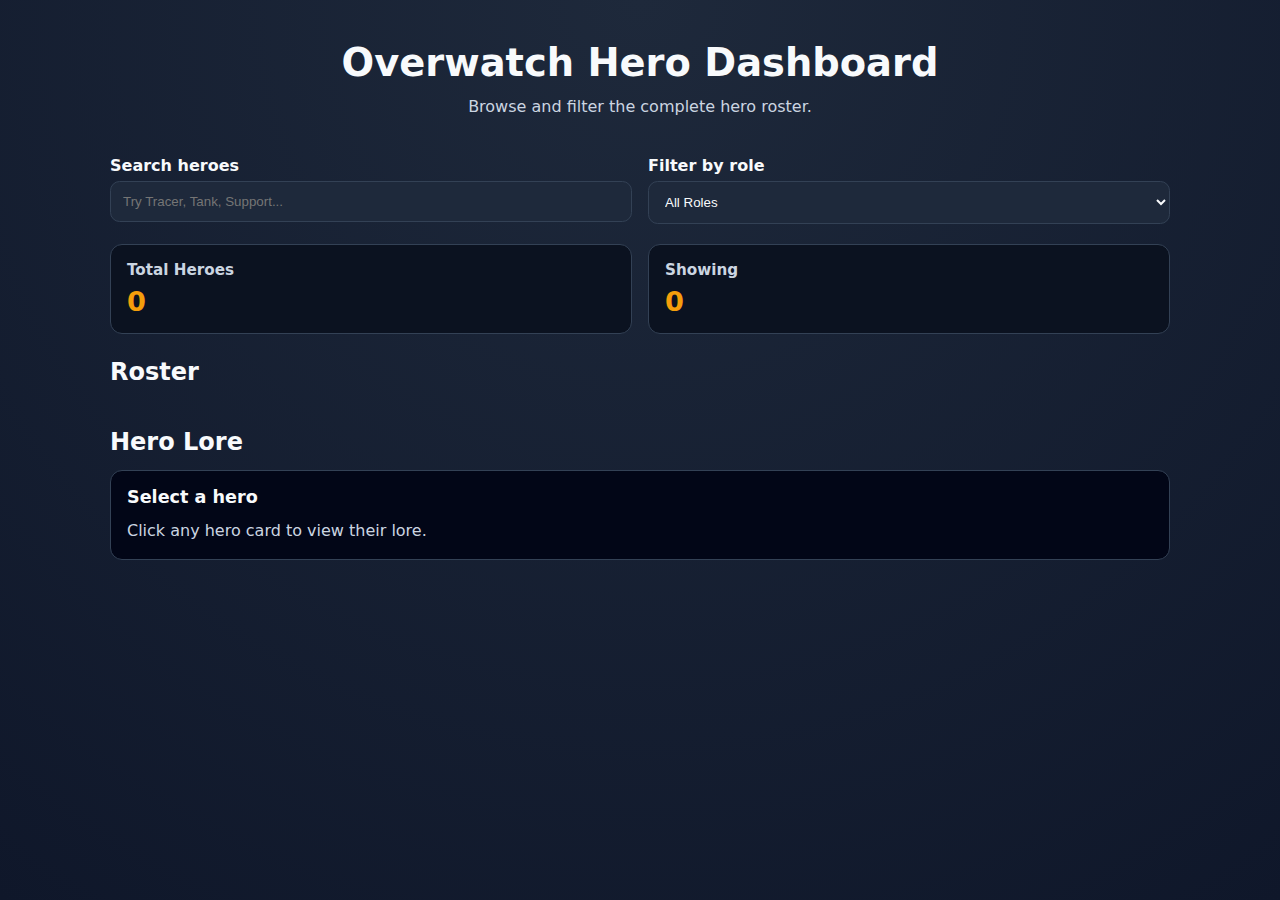
<file: index.html>
<!doctype html>
<html lang="en">
  <head>
    <meta charset="UTF-8" />
    <meta name="viewport" content="width=device-width, initial-scale=1.0" />
    <title>Overwatch Hero Dashboard</title>
    <link rel="stylesheet" href="styles.css" />
  </head>
  <body>
    <header class="hero-header">
      <h1>Overwatch Hero Dashboard</h1>
      <p>Browse and filter the complete hero roster.</p>
    </header>

    <main class="container">
      <section class="controls" aria-label="Dashboard controls">
        <div class="control-group">
          <label for="searchInput">Search heroes</label>
          <input id="searchInput" type="search" placeholder="Try Tracer, Tank, Support..." />
        </div>

        <div class="control-group">
          <label for="roleFilter">Filter by role</label>
          <select id="roleFilter">
            <option value="all">All Roles</option>
            <option value="Tank">Tank</option>
            <option value="Damage">Damage</option>
            <option value="Support">Support</option>
          </select>
        </div>
      </section>

      <section class="stats" aria-live="polite">
        <article class="stat-card">
          <h2>Total Heroes</h2>
          <p id="totalHeroes">0</p>
        </article>
        <article class="stat-card">
          <h2>Showing</h2>
          <p id="shownHeroes">0</p>
        </article>
      </section>

      <section>
        <h2 class="section-title">Roster</h2>
        <div id="heroGrid" class="hero-grid"></div>
      </section>

      <section class="lore-panel" aria-live="polite" aria-atomic="true">
        <h2 class="section-title">Hero Lore</h2>
        <article id="loreCard" class="lore-card">
          <h3 id="loreName">Select a hero</h3>
          <p id="loreText">Click any hero card to view their lore.</p>
        </article>
      </section>
    </main>

    <template id="heroCardTemplate">
      <article class="hero-card" tabindex="0" role="button" aria-label="View hero lore">
        <header>
          <h3 class="hero-name"></h3>
          <span class="badge hero-role"></span>
        </header>
        <p class="hero-origin"></p>
        <p class="hero-hint">Click to read lore</p>
      </article>
    </template>

    <script src="app.js"></script>
  </body>
</html>
</file>
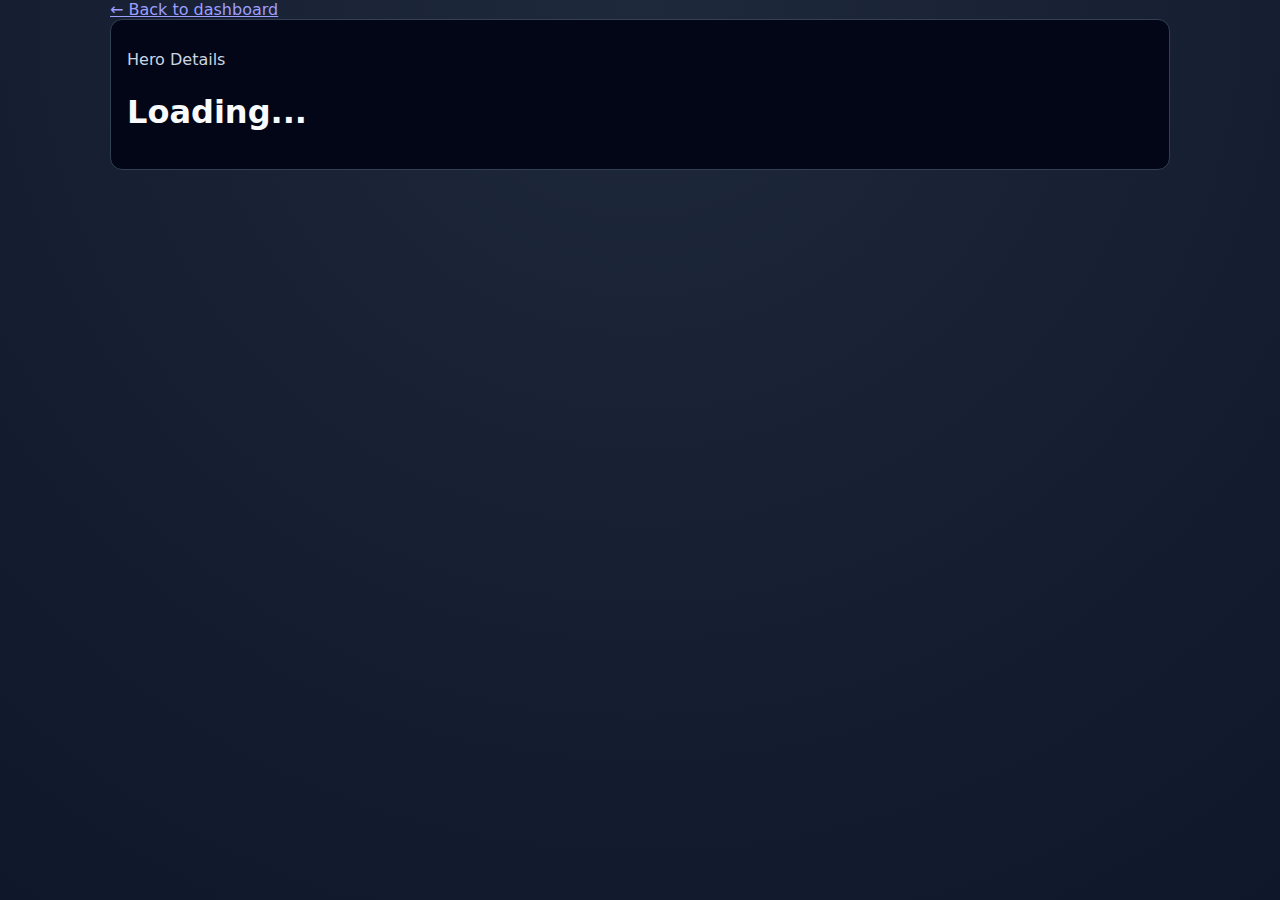
<file: hero.html>
<!doctype html>
<html lang="en">
  <head>
    <meta charset="UTF-8" />
    <meta name="viewport" content="width=device-width, initial-scale=1.0" />
    <title>Overwatch Hero Details</title>
    <link rel="stylesheet" href="styles.css" />
  </head>
  <body>
    <div class="bg-glow bg-glow--left" aria-hidden="true"></div>
    <div class="bg-glow bg-glow--right" aria-hidden="true"></div>

    <main class="container hero-page">
      <a class="back-link" href="index.html">← Back to dashboard</a>

      <article class="lore-card hero-profile" id="heroProfile">
        <p class="eyebrow" id="heroRole">Hero Details</p>
        <h1 id="heroName">Loading...</h1>
        <p id="heroOrigin" class="hero-origin"></p>
        <p id="heroLore"></p>
        <p id="heroMeta" class="lore-meta"></p>
      </article>
    </main>

    <script src="data.js"></script>
    <script src="hero.js"></script>
  </body>
</html>
</file>
<file: styles.css>
:root {
  color-scheme: dark;
  --bg: #0f172a;
  --bg-secondary: #1e293b;
  --text: #f8fafc;
  --muted: #cbd5e1;
  --accent: #f59e0b;
  --card-border: #334155;
}

* {
  box-sizing: border-box;
}

body {
  margin: 0;
  font-family: Inter, system-ui, -apple-system, Segoe UI, Roboto, Helvetica, Arial, sans-serif;
  background: radial-gradient(circle at top, #1e293b, var(--bg));
  color: var(--text);
  min-height: 100vh;
}

.hero-header {
  padding: 2.5rem 1.25rem 1.5rem;
  text-align: center;
}

.hero-header h1 {
  margin: 0;
  font-size: clamp(1.8rem, 3vw, 2.7rem);
}

.hero-header p {
  margin-top: 0.75rem;
  color: var(--muted);
}

.container {
  max-width: 1100px;
  margin: 0 auto;
  padding: 0 1.25rem 2rem;
}

.controls {
  display: grid;
  gap: 1rem;
  grid-template-columns: repeat(auto-fit, minmax(220px, 1fr));
  margin-bottom: 1.25rem;
}

.control-group {
  display: flex;
  flex-direction: column;
  gap: 0.4rem;
}

label {
  font-weight: 600;
}

input,
select {
  padding: 0.75rem;
  border: 1px solid var(--card-border);
  border-radius: 0.6rem;
  background: var(--bg-secondary);
  color: var(--text);
}

.stats {
  display: grid;
  grid-template-columns: repeat(auto-fit, minmax(140px, 1fr));
  gap: 1rem;
  margin-bottom: 1.5rem;
}

.stat-card {
  background: #0b1220;
  border: 1px solid var(--card-border);
  border-radius: 0.75rem;
  padding: 1rem;
}

.stat-card h2 {
  margin: 0 0 0.4rem;
  font-size: 0.95rem;
  color: var(--muted);
}

.stat-card p {
  margin: 0;
  font-size: 1.7rem;
  font-weight: 700;
  color: var(--accent);
}

.section-title {
  margin: 0 0 0.85rem;
}

.hero-grid {
  display: grid;
  grid-template-columns: repeat(auto-fit, minmax(210px, 1fr));
  gap: 0.85rem;
}

.hero-card {
  background: #020617;
  border: 1px solid var(--card-border);
  border-radius: 0.75rem;
  padding: 1rem;
}

.hero-card header {
  display: flex;
  justify-content: space-between;
  align-items: baseline;
  gap: 0.5rem;
}

.hero-name {
  margin: 0;
  font-size: 1.05rem;
}

.badge {
  border: 1px solid var(--card-border);
  border-radius: 999px;
  padding: 0.15rem 0.55rem;
  font-size: 0.75rem;
  color: var(--muted);
}

.hero-origin {
  margin: 0.7rem 0 0;
  color: #94a3b8;
  font-size: 0.92rem;
}

.empty-state {
  color: var(--muted);
  padding: 2rem 0;
  text-align: center;
}


.hero-card {
  cursor: pointer;
  transition: border-color 0.2s ease, transform 0.2s ease, box-shadow 0.2s ease;
}

.hero-card:hover,
.hero-card:focus-visible {
  border-color: var(--accent);
  transform: translateY(-2px);
  box-shadow: 0 10px 20px rgba(2, 6, 23, 0.45);
  outline: none;
}

.hero-card.is-selected {
  border-color: var(--accent);
  box-shadow: 0 0 0 1px var(--accent);
}

.hero-hint {
  margin: 0.65rem 0 0;
  color: var(--accent);
  font-size: 0.78rem;
  font-weight: 600;
}

.lore-panel {
  margin-top: 1.8rem;
}

.lore-card {
  background: #020617;
  border: 1px solid var(--card-border);
  border-radius: 0.75rem;
  padding: 1rem;
}

.lore-card h3 {
  margin: 0;
  font-size: 1.1rem;
}

.lore-card p {
  margin: 0.75rem 0 0;
  color: var(--muted);
  line-height: 1.5;
}
</file>
